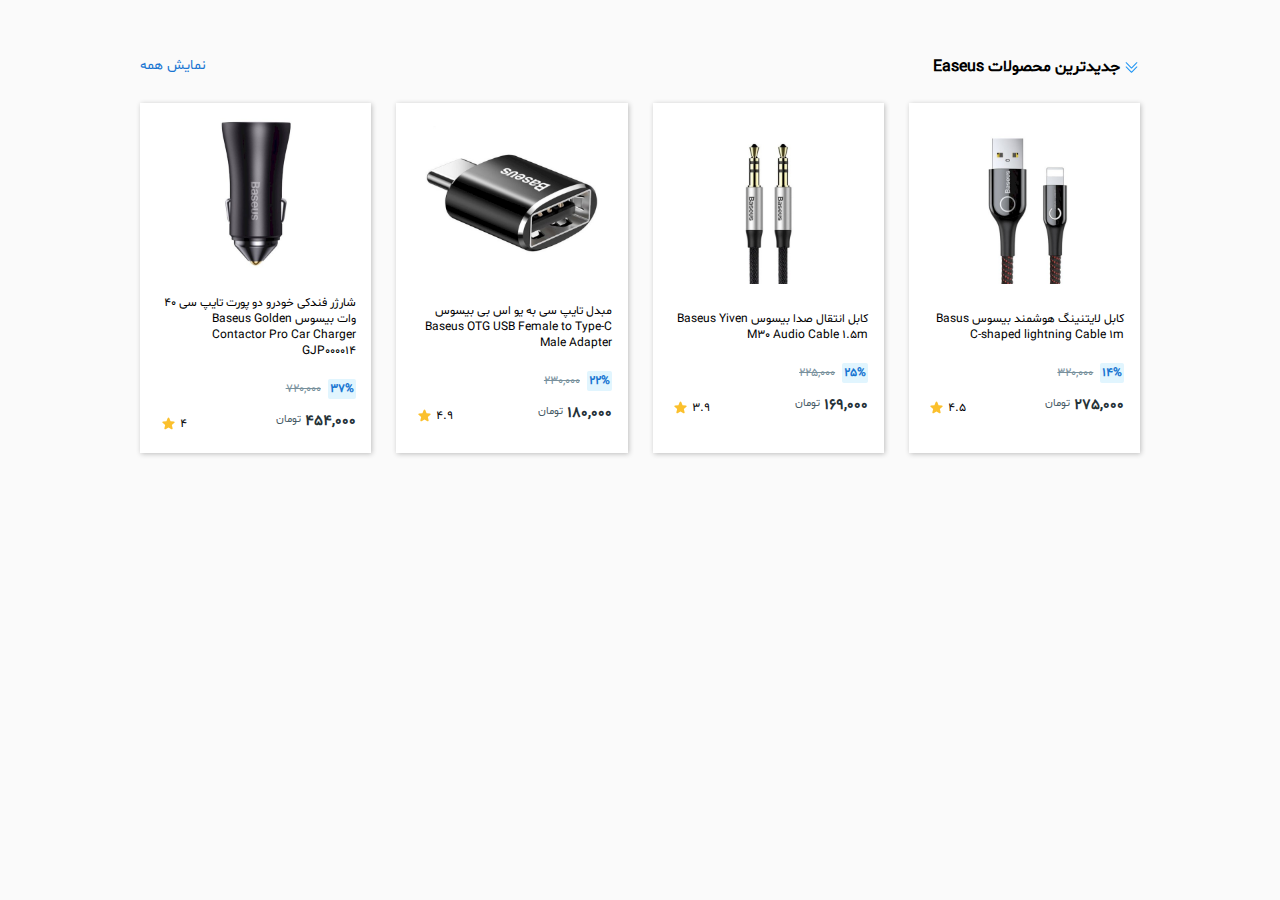
<file: index.html>
<!DOCTYPE html>
<html lang="fa" dir="rtl">
    <head>
        <meta charset="UTF-8">
        <meta name="viewport" content="width=device-width, initial-scale=1.0">
        <title>Mini Project</title>
        <link rel="stylesheet" href="./styles/style.css">
        <link rel="icon" type="images/svg" href="./icons/icon.svg">
    </head>
    <body>
        <div class="container">
            <div class="section-header">
                <div class="container2">
                   <svg class="menu-icon" xmlns="http://www.w3.org/2000/svg" fill="none" viewBox="0 0 24 24" stroke-width="1.5" stroke="#2196F3" class="w-6 h-6">
                        <path stroke-linecap="round" stroke-linejoin="round" d="M19.5 5.25l-7.5 7.5-7.5-7.5m15 6l-7.5 7.5-7.5-7.5" />
                    </svg>                    
                    <div class="text">جدیدترین محصولات Easeus</div>
                </div>               
                <div class="text2">نمایش همه</div>
            </div>
            <div class="product-box">
                <div class="product-card">
                    <div class="image">
                        <img src="./images/img1.jpg" alt="lightning-cable">
                    </div>
                    <div class="product-name">
                        کابل لایتنینگ هوشمند بیسوس Basus C-shaped lightning Cable 1m
                    </div>
                    <div class="prices">
                        <div class="discount-box">14%</div>
                        <div class="primary-price">320,000</div>                        
                    </div>
                    <div class="information">
                        <div class="prices2">
                            <div class="price-discount">275,000</div>
                            <div class="currency">تومان</div>
                        </div>
                        <div class="rating">
                            <div class="rate">4.5</div>
                            <div class="star"><svg xmlns="http://www.w3.org/2000/svg" viewBox="0 0 24 24" fill="#FBC02D" class="w-6 h-6">
                                <path fill-rule="evenodd" d="M10.788 3.21c.448-1.077 1.976-1.077 2.424 0l2.082 5.007 5.404.433c1.164.093 1.636 1.545.749 2.305l-4.117 3.527 1.257 5.273c.271 1.136-.964 2.033-1.96 1.425L12 18.354 7.373 21.18c-.996.608-2.231-.29-1.96-1.425l1.257-5.273-4.117-3.527c-.887-.76-.415-2.212.749-2.305l5.404-.433 2.082-5.006z" clip-rule="evenodd" />
                              </svg>
                              </div>
                        </div>
                    </div>                   
                </div>
                <div class="product-card">
                    <div class="image">
                        <img src="./images/img2.jpg" alt="lightning-cable">
                    </div>
                    <div class="product-name">
                        کابل انتقال صدا بیسوس Baseus Yiven M30 Audio Cable 1.5m
                    </div>
                    <div class="prices">
                        <div class="discount-box">25%</div>
                        <div class="primary-price">225,000</div>                        
                    </div>
                    <div class="information">
                        <div class="prices2">
                            <div class="price-discount">169,000</div>
                            <div class="currency">تومان</div>
                        </div>
                        <div class="rating">
                            <div class="rate">3.9</div>
                            <div class="star"><svg xmlns="http://www.w3.org/2000/svg" viewBox="0 0 24 24" fill="#FBC02D" class="w-6 h-6">
                                <path fill-rule="evenodd" d="M10.788 3.21c.448-1.077 1.976-1.077 2.424 0l2.082 5.007 5.404.433c1.164.093 1.636 1.545.749 2.305l-4.117 3.527 1.257 5.273c.271 1.136-.964 2.033-1.96 1.425L12 18.354 7.373 21.18c-.996.608-2.231-.29-1.96-1.425l1.257-5.273-4.117-3.527c-.887-.76-.415-2.212.749-2.305l5.404-.433 2.082-5.006z" clip-rule="evenodd" />
                              </svg>
                              </div>
                        </div>
                    </div>                   
                </div>
                <div class="product-card">
                    <div class="image">
                        <img src="./images/img3.jpg" alt="lightning-cable">
                    </div>
                    <div class="product-name">
                        مبدل تایپ سی به یو اس بی بیسوس Baseus OTG USB Female to Type-C Male Adapter
                    </div>
                    <div class="prices">
                        <div class="discount-box">22%</div>
                        <div class="primary-price">230,000</div>                        
                    </div>
                    <div class="information">
                        <div class="prices2">
                            <div class="price-discount">180,000</div>
                            <div class="currency">تومان</div>
                        </div>
                        <div class="rating">
                            <div class="rate">4.9</div>
                            <div class="star"><svg xmlns="http://www.w3.org/2000/svg" viewBox="0 0 24 24" fill="#FBC02D" class="w-6 h-6">
                                <path fill-rule="evenodd" d="M10.788 3.21c.448-1.077 1.976-1.077 2.424 0l2.082 5.007 5.404.433c1.164.093 1.636 1.545.749 2.305l-4.117 3.527 1.257 5.273c.271 1.136-.964 2.033-1.96 1.425L12 18.354 7.373 21.18c-.996.608-2.231-.29-1.96-1.425l1.257-5.273-4.117-3.527c-.887-.76-.415-2.212.749-2.305l5.404-.433 2.082-5.006z" clip-rule="evenodd" />
                              </svg>
                              </div>
                        </div>
                    </div>                   
                </div>
                <div class="product-card">
                    <div class="image">
                        <img src="./images/img4.jpg" alt="lightning-cable">
                    </div>
                    <div class="product-name">
                        شارژر فندکی خودرو دو پورت تایپ سی 40 وات بیسوس Baseus Golden Contactor Pro Car Charger GJP000014
                    </div>
                    <div class="prices">
                        <div class="discount-box">37%</div>
                        <div class="primary-price">720,000</div>                        
                    </div>
                    <div class="information">
                        <div class="prices2">
                            <div class="price-discount">454,000</div>
                            <div class="currency">تومان</div>
                        </div>
                        <div class="rating">
                            <div class="rate">4</div>
                            <div class="star"><svg xmlns="http://www.w3.org/2000/svg" viewBox="0 0 24 24" fill="#FBC02D" class="w-6 h-6">
                                <path fill-rule="evenodd" d="M10.788 3.21c.448-1.077 1.976-1.077 2.424 0l2.082 5.007 5.404.433c1.164.093 1.636 1.545.749 2.305l-4.117 3.527 1.257 5.273c.271 1.136-.964 2.033-1.96 1.425L12 18.354 7.373 21.18c-.996.608-2.231-.29-1.96-1.425l1.257-5.273-4.117-3.527c-.887-.76-.415-2.212.749-2.305l5.404-.433 2.082-5.006z" clip-rule="evenodd" />
                              </svg>
                              </div>
                        </div>
                    </div>                   
                </div>
                
            </div>
            
            
        </div>
    </body>
</html>
</file>
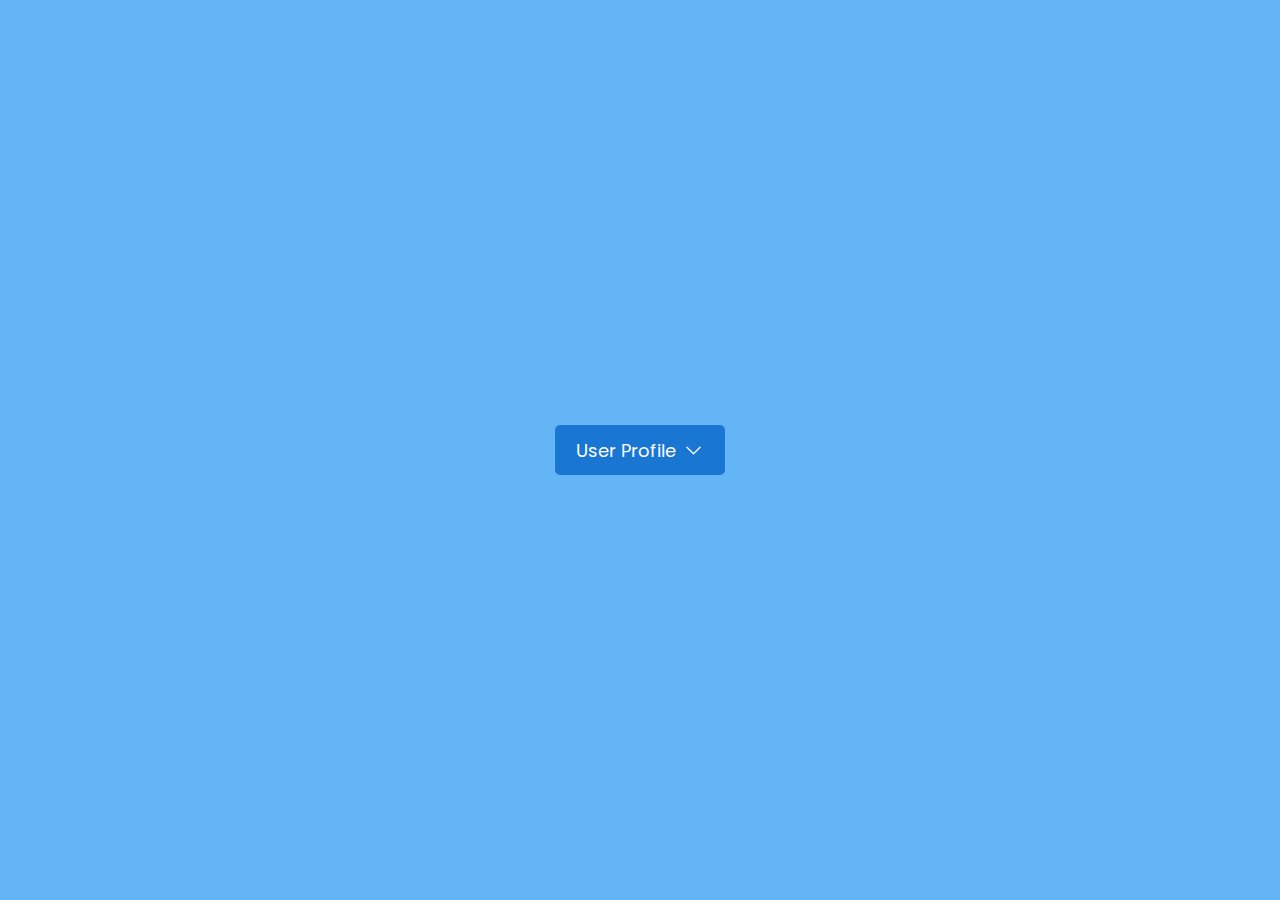
<file: drop_down_button/index.html>
<!DOCTYPE html>
    <html lang="en">
    <head>
        <meta charset="UTF-8">
        <meta name="viewport" content="width=device-width, initial-scale=1.0">        
        <title>drop down botton</title>
        <link rel="preconnect" href="https://fonts.googleapis.com">
        <link rel="preconnect" href="https://fonts.gstatic.com" crossorigin>
        <link href="https://fonts.googleapis.com/css2?family=Poppins&display=swap" rel="stylesheet">
        <link rel="stylesheet" href="./style.css">
    </head>
    <body>
        <div class="container">
            <button class="button">User Profile
                <svg class="icon" xmlns="http://www.w3.org/2000/svg" fill="none" viewBox="0 0 24 24" stroke-width="1.5" stroke="currentColor" >
                <path stroke-linecap="round" stroke-linejoin="round" d="M19.5 8.25l-7.5 7.5-7.5-7.5" />
            </svg>
            </button>
            <div class="content">
                <a href="#">Account</a>
                <a href="#">Courses</a>
                <a href="#">Basket</a>
                <a href="#">Logout</a>
            </div>
        </div>
    </body>
</html>
</file>
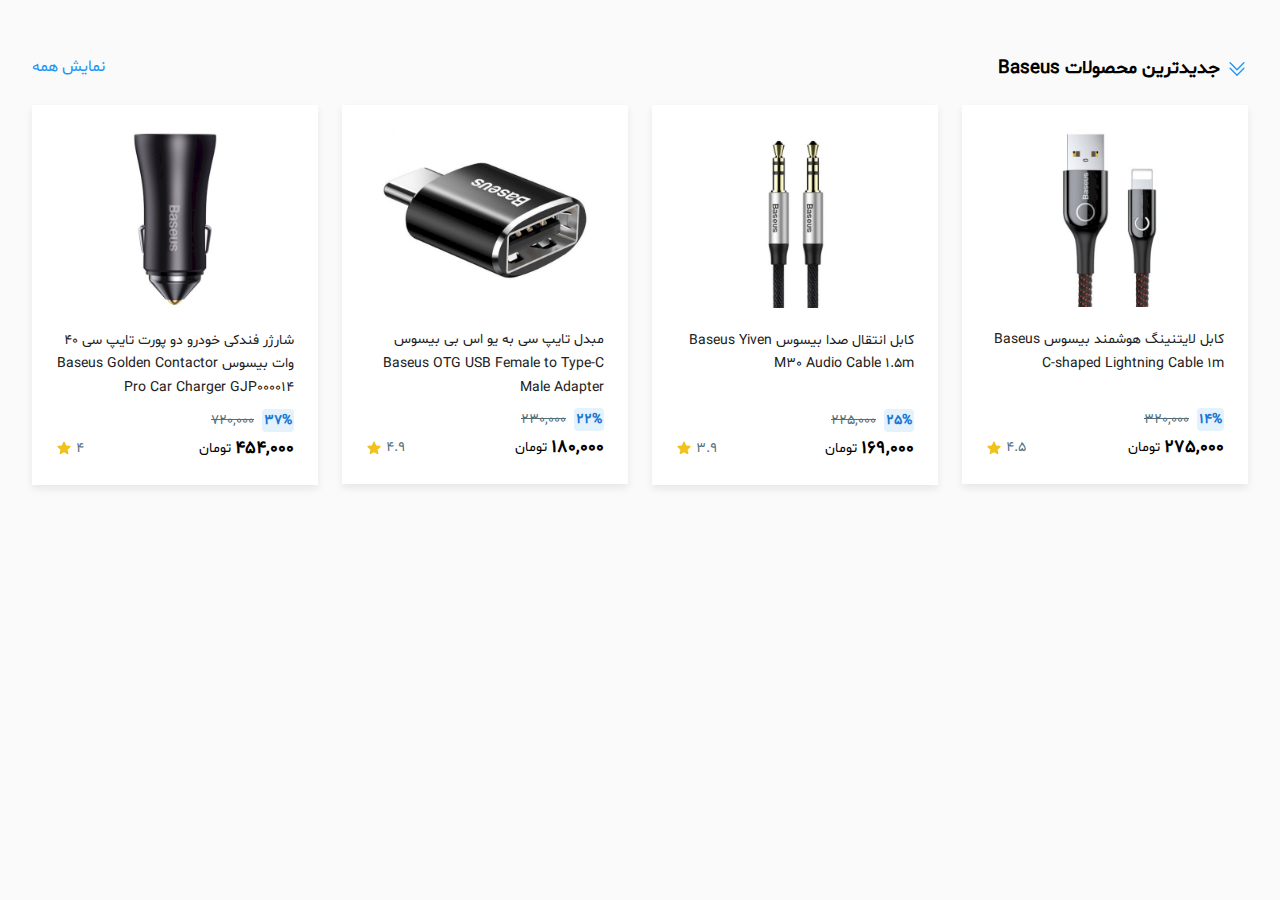
<file: simple product box/index.html>
<!DOCTYPE html>
<html lang="fa" dir="rtl">
    <head>
        <meta charset="UTF-8">
        <meta name="viewport" content="width=device-width, initial-scale=1.0">
        <title>simple product card</title>
        <link rel="stylesheet" href="./styles/style.css">
    </head>
    <body>
        <div class="container">
            <div class="section_head">
                <h3 class="section_title">
                    <svg class="section__title-icon" xmlns="http://www.w3.org/2000/svg" viewBox="0 0 24 24" fill="currentColor">
                        <path fill-rule="evenodd" d="M20.03 4.72a.75.75 0 010 1.06l-7.5 7.5a.75.75 0 01-1.06 0l-7.5-7.5a.75.75 0 011.06-1.06L12 11.69l6.97-6.97a.75.75 0 011.06 0zm0 6a.75.75 0 010 1.06l-7.5 7.5a.75.75 0 01-1.06 0l-7.5-7.5a.75.75 0 111.06-1.06L12 17.69l6.97-6.97a.75.75 0 011.06 0z" clip-rule="evenodd"></path>
                    </svg>
                    جدیدترین محصولات Baseus
                </h3>
                <a href="#" class="section-link">نمایش همه</a>
            </div>
            <div class="row">
                <div class="product">
                    <img  class="product_image" src="./images/img1.jpg" alt="product1">
                    <h4 class="product_name">
                        <a class="product_link" href ="#">کابل لایتنینگ هوشمند بیسوس Baseus C-shaped Lightning Cable 1m</a>
                    </h4>
                    <div class="product_offer">
                        <span class="product_offer_percent">14%</span>
                        <span class="product_offer_price">320,000</span>
                    </div>
                    <div class="product_wrapper">
                        <div class="product_price">
                            <span class="product_price_number">275,000</span>
                            <span class="Product_price_currency">تومان</span>
                        </div>
                        <div class="product_rating">
                            <span class="product_rating_number">4.5</span>
                            <svg class="product__rating_icon" xmlns="http://www.w3.org/2000/svg" viewBox="0 0 24 24" fill="currentColor">
                                <path fill-rule="evenodd" d="M10.788 3.21c.448-1.077 1.976-1.077 2.424 0l2.082 5.007 5.404.433c1.164.093 1.636 1.545.749 2.305l-4.117 3.527 1.257 5.273c.271 1.136-.964 2.033-1.96 1.425L12 18.354 7.373 21.18c-.996.608-2.231-.29-1.96-1.425l1.257-5.273-4.117-3.527c-.887-.76-.415-2.212.749-2.305l5.404-.433 2.082-5.006z" clip-rule="evenodd"></path>
                            </svg>
                        </div>
                    </div>
                </div>                                  
                <div class="product">
                    <img  class="product_image" src="./images/img2.jpg" alt="product1">
                    <h4 class="product_name">
                        <a class="product_link" href ="#"> کابل انتقال صدا بیسوس Baseus Yiven M30 Audio Cable 1.5m</a>
                    </h4>
                    <div class="product_offer">
                        <span class="product_offer_percent">25%</span>
                        <span class="product_offer_price">225,000</span>
                    </div>
                    <div class="product_wrapper">
                        <div class="product_price">
                            <span class="product_price_number">169,000</span>
                            <span class="Product_price_currency">تومان</span>
                        </div>
                        <div class="product_rating">
                            <span class="product_rating_number">3.9</span>
                            <svg class="product__rating_icon" xmlns="http://www.w3.org/2000/svg" viewBox="0 0 24 24" fill="currentColor">
                                <path fill-rule="evenodd" d="M10.788 3.21c.448-1.077 1.976-1.077 2.424 0l2.082 5.007 5.404.433c1.164.093 1.636 1.545.749 2.305l-4.117 3.527 1.257 5.273c.271 1.136-.964 2.033-1.96 1.425L12 18.354 7.373 21.18c-.996.608-2.231-.29-1.96-1.425l1.257-5.273-4.117-3.527c-.887-.76-.415-2.212.749-2.305l5.404-.433 2.082-5.006z" clip-rule="evenodd"></path>
                            </svg>
                        </div>
                    </div>
                </div>                                  
                <div class="product">
                    <img  class="product_image" src="./images/img3.jpg" alt="product1">
                    <h4 class="product_name">
                        <a class="product_link" href ="#">مبدل تایپ سی به یو اس بی بیسوس Baseus OTG USB Female to Type-C Male Adapter</a>
                    </h4>
                    <div class="product_offer">
                        <span class="product_offer_percent">22%</span>
                        <span class="product_offer_price">230,000</span>
                    </div>
                    <div class="product_wrapper">
                        <div class="product_price">
                            <span class="product_price_number">180,000</span>
                            <span class="Product_price_currency">تومان</span>
                        </div>
                        <div class="product_rating">
                            <span class="product_rating_number">4.9</span>
                            <svg class="product__rating_icon" xmlns="http://www.w3.org/2000/svg" viewBox="0 0 24 24" fill="currentColor">
                                <path fill-rule="evenodd" d="M10.788 3.21c.448-1.077 1.976-1.077 2.424 0l2.082 5.007 5.404.433c1.164.093 1.636 1.545.749 2.305l-4.117 3.527 1.257 5.273c.271 1.136-.964 2.033-1.96 1.425L12 18.354 7.373 21.18c-.996.608-2.231-.29-1.96-1.425l1.257-5.273-4.117-3.527c-.887-.76-.415-2.212.749-2.305l5.404-.433 2.082-5.006z" clip-rule="evenodd"></path>
                            </svg>
                        </div>
                    </div>
                </div>                                  
                <div class="product">
                    <img  class="product_image" src="./images/img4.jpg" alt="product1">
                    <h4 class="product_name">
                        <a class="product_link" href ="#">شارژر فندکی خودرو دو پورت تایپ سی 40 وات بیسوس Baseus Golden Contactor Pro Car Charger GJP000014</a>
                    </h4>
                    <div class="product_offer">
                        <span class="product_offer_percent">37%</span>
                        <span class="product_offer_price">720,000</span>
                    </div>
                    <div class="product_wrapper">
                        <div class="product_price">
                            <span class="product_price_number">454,000</span>
                            <span class="Product_price_currency">تومان</span>
                        </div>
                        <div class="product_rating">
                            <span class="product_rating_number">4</span>
                            <svg class="product__rating_icon" xmlns="http://www.w3.org/2000/svg" viewBox="0 0 24 24" fill="currentColor">
                                <path fill-rule="evenodd" d="M10.788 3.21c.448-1.077 1.976-1.077 2.424 0l2.082 5.007 5.404.433c1.164.093 1.636 1.545.749 2.305l-4.117 3.527 1.257 5.273c.271 1.136-.964 2.033-1.96 1.425L12 18.354 7.373 21.18c-.996.608-2.231-.29-1.96-1.425l1.257-5.273-4.117-3.527c-.887-.76-.415-2.212.749-2.305l5.404-.433 2.082-5.006z" clip-rule="evenodd"></path>
                            </svg>
                        </div>
                    </div>
                </div>                             
            </div>
            
        </div>
    </body>
</html>
</file>
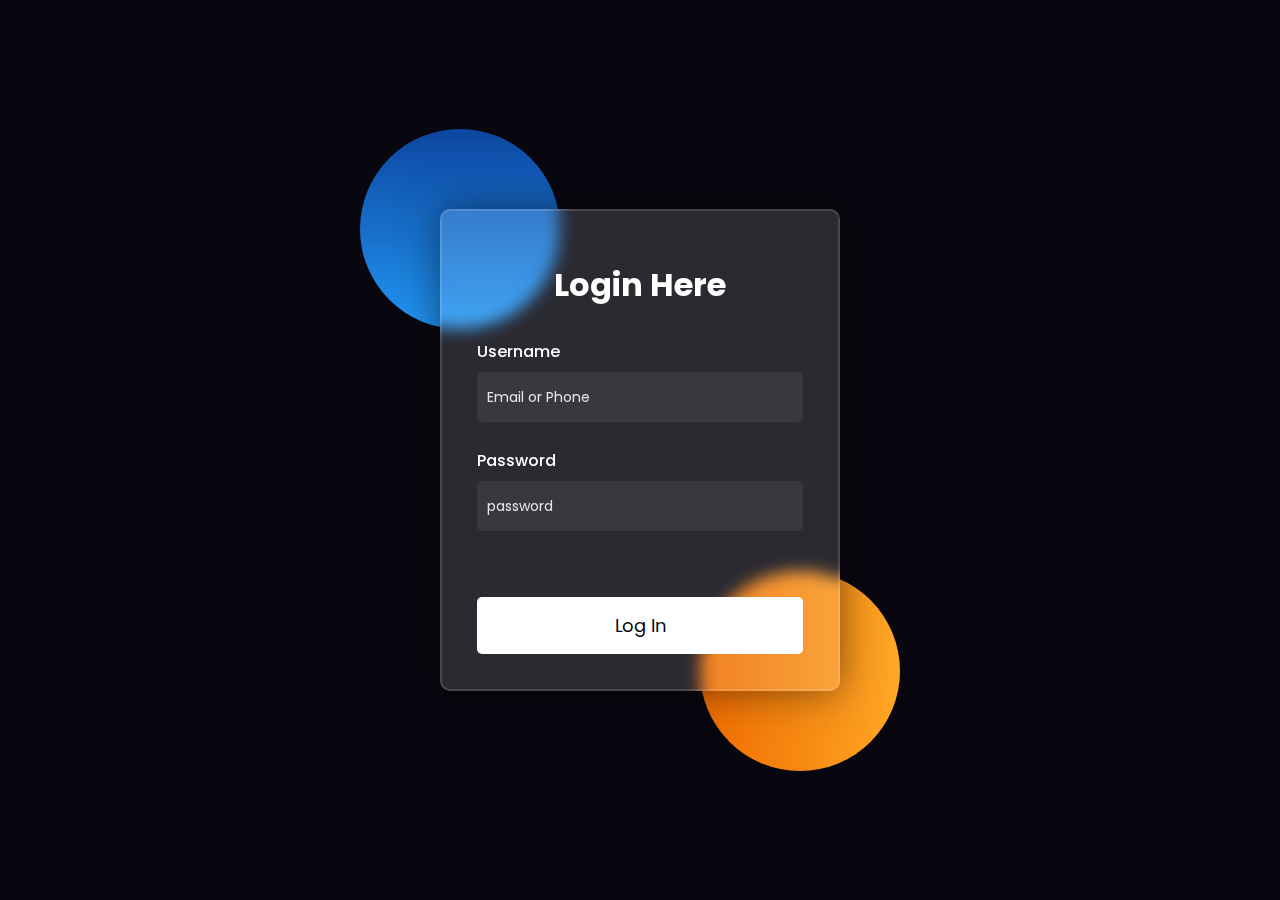
<file: simple_login_page/index.html>
<!DOCTYPE html>
<html lang="en" dir="ltr">
    <head>
        <meta charset="UTF-8">
        <meta name="viewport" content="width=device-width, initial-scale=1.0">
        <title>login page</title>    
        <link rel="preconnect" href="https://fonts.googleapis.com">
        <link rel="preconnect" href="https://fonts.gstatic.com" crossorigin>
        <link href="https://fonts.googleapis.com/css2?family=Poppins&display=swap" rel="stylesheet">    
        <link rel="stylesheet" href="./style.css">
        
    </head>
    <body>
        <div class="wrapper">  
            <div class="shape shape1"></div>  
            <div class="shape shape2"></div>               
            <form action="#" class="form">
                <h2 class="form_title">Login Here</h2>
                <div class="form_input_wrapper">
                    <label class="form_label" for="username">Username</h3>
                    <input class="form_input "type="text" placeholder="Email or Phone">
                </div>
                <div class="form_input_wrapper">
                    <label class="form_label" for="password">Password</h3>
                    <input class="form_input "type="password" placeholder="password">
                </div>
                <button type="submit" class="form_submit_button">Log In</button>
            </form>            
        </div>
    </body>
</html>
</file>
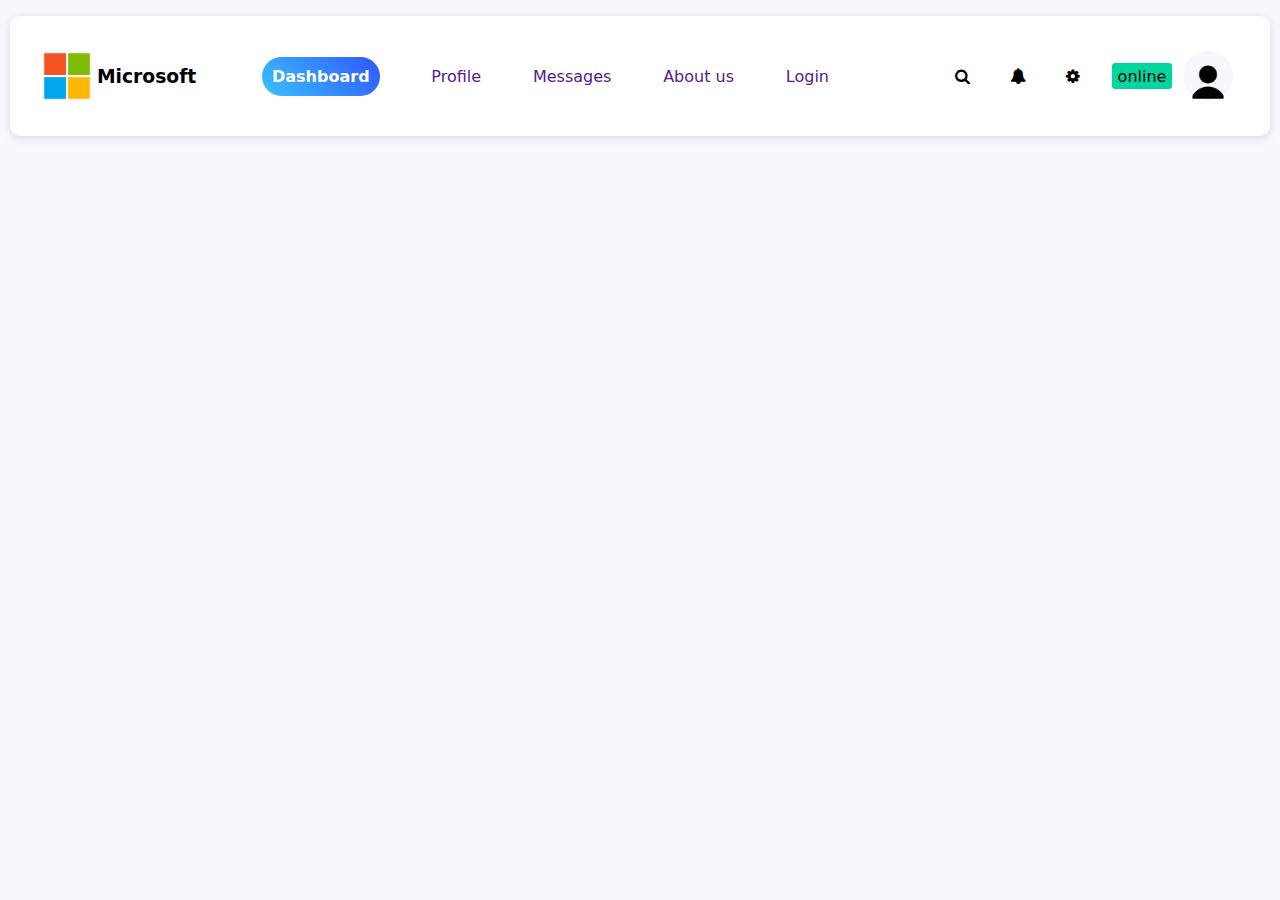
<file: simple_navigation_bar/index.html>
<!DOCTYPE html>
<html lang="en" dir="ltr">
    <head>
        <meta charset="UTF-8">
        <meta name="viewport" content="width=device-width, initial-scale=1.0">
        <title>simple header</title>
        <link rel="stylesheet" href="./style.css">
        <link rel="stylesheet" href="https://cdnjs.cloudflare.com/ajax/libs/font-awesome/4.7.0/css/font-awesome.min.css">
    </head>
    <body>
        <div class="container">
            <div class="nav_section">
                <div class="left_nav">
                    <div class="logo_section">
                        <div class="logo_box">
                            <img class="logo" src="./images/Microsoft_logo.png" alt="site logo">
                            <h3>Microsoft</h3>
                        </div>
                    </div>
                </div>
                <div class="nav_center">
                    <ul>
                        <li><a class="dashboard" href="">Dashboard</a></li>
                        <li><a href="">Profile</a></li>
                        <li><a href="">Messages</a></li>
                        <li><a href="">About us</a></li>
                        <li><a href="">Login</a></li>
                    </ul>
                </div>
                <div class="right_nav">
                    <div class="icons">
                        <div><i class="fa fa-search"></i></div>
                        <div><i class=" fa fa-bell"></i></div>
                        <div><i class=" fa fa-cog"></i></div>
                    </div>
                    <div class="user_section">
                        <div class="status">
                            online
                        </div>
                        <div class="user_image">
                            <img src="./images/user_icon.png" alt="user_profile">
                        </div>
                    </div>
                </div>
            </div>
        </div>
    </body>
</html>
</file>
<file: styles/style.css>
@font-face {
    font-family:Shabnam ;
    src: url("../fonts/Shabnam-FD.woff2") format("woff2");
}
* {
    box-sizing: border-box;
    margin: 0;
}
body {
    font-family: Shabnam;
    background-color: #fafafa;
}
.container {
    max-width: 1000px;
    margin-top:56px;   
    margin-right: auto;
    margin-left: auto;
    display: flex;
    flex-direction: column;
}
.section-header {
  width: 100%;
  display: flex;
  justify-content: space-between;
}
.container2 {
    display: flex;
    justify-content: center;
    align-items: center;
}
.menu-icon {
    width: 17px;
}
.text {
    font-weight: bold;
    padding-right: 3px;
}
.text2 {
    color:#1976D2 ;
    font-size: 14px;
}
.product-box {
    display: flex;
    gap: 25px;
   
}
.product-card {
    margin-top: 25px;   
    width: 100%;
    background-color: white;
    color: black;
    display: flex;
    flex-direction: column;
    align-items: center;
    justify-content: center;
    box-shadow: 1px 1px 5px rgba(0, 0, 0, 0.24);
}
.product-card img {
    width: 200px;
    margin: 10px;
    margin-top: 15px;
}
.product-name {
    font-size: 12px;
    width: 200px;    
    margin: 10px;
    margin-bottom: 10px;
}
.prices {
    display: flex;       
    margin: 10px;  
    width: 200px;
    margin-bottom: 2px;
}
.discount-box {
    border: 5px;
    border-radius: 2px;   
    background-color: #E1F5FE;
    color: #1976D2;
    font-weight: bold;
    font-size: 12px;   
    padding: 2px;
}
.primary-price{
    border: 5px;
    color: #78909C;
    text-decoration: line-through;
    font-size: 12px;
    padding: 2px;
    margin-right: 5px;
}
.information{
    display: flex;
    margin: 10px;  
    width: 200px;
    justify-content: space-between;
}
.prices2 {
    display: flex;      
    color: #263238;
    justify-content: baseline;
}
.price-discount {
    font-weight: bold; 
    font-size: 15px;  
}
.currency {   
    font-size: 11px;
    margin-right:3px ;
    padding: 1px;
    color: #455A64;
}
.rating {    
    display: flex; 
    justify-content: baseline;
    padding: 5px;
}
.rate{
    font-size: 12px; 
    margin-left: 4px;
}
.star{
    width: 15px;
}
</file>
<file: drop_down_button/style.css>
html{
    box-sizing: border-box; 
}
*,
*::before,
*::after{
    box-sizing: inherit;
    font: inherit;
    margin: 0;
}
body{
    font-family: "Poppins";
    background-color: #64B5F6;   
    display: flex;
    align-items: center;
    justify-content: center;
    min-height: 100vh;
}
button{
    font-family: "Poppins";
    font-size: 18px;
    color: white;
    border: none;
    outline: none;
}

.container{
    position: relative;
}
.button{
    background-color: #1976D2;
    width: 170px;
    height: 50px;
    border-radius: 5px;
    padding: 5px;
    display: flex;
    align-items: center;
    justify-content: center;
    gap: 7px;
    cursor: pointer;
}
.icon{
    width: 21px;
    height: 21px;
    transition: all 180ms ease-in 80ms;
}
.content{
    position: absolute;
    top: 50px;
    width: 170px;
    padding: 1rem;
    border-radius: 5px;
    background-color: white;
    box-shadow: 0 2px 16px rgba(0,0,0,0.1);
    text-align: center;
    visibility: hidden;
    transition: all 180ms ease-in 80ms;
    opacity: 0;
}
.content a{
    text-decoration: none;
    color: #1b1b1b;
    display: block;
    margin-bottom: 5px;
}
.content a:last-child{
    margin-bottom: 0px;
}
.button:hover{
    background-color: #1565C0;
}
.button:hover .content{
    display: block;
}
.container:hover .content{
    visibility: visible;
    opacity: 1;
    transform: translateY(10px);
}
.button:hover svg{
    transform: rotate(180deg);
    transform-origin:center ;
}
</file>
<file: simple product box/styles/style.css>
@font-face {
    font-family: "shabnam";
    src: url("../fonts/Shabnam-FD.woff2") format("woff2");
}
*{
    box-sizing: border-box;
    margin: 0;
}
body{
    font-family: "shabnam" , sans-serif;
    background-color: #fafafa;
}
.container{
    width: 1216px;
    margin-right: auto;
    margin-left: auto;
    margin-top: 56px;
}
.section_head{
    display: flex;
    justify-content: space-between;
    margin-bottom: 24px;
}
.section_title{
    display: flex;
    align-items: center;
    gap: 6px;
}
.section__title-icon{
    width: 22px;
    height: 22px;
    color: #2196F3;
}
.section-link{
    color: #2196F3;
    text-decoration: none;
}
.row{
    display: flex;
    align-items: center;
    justify-content: center;
    gap: 24px;
}
.product{
    width: 100%;
    padding: 24px;
    box-shadow: 0 4px 8px rgba(0,0,0,0.08);
    background-color: #fff;
}
.product_image{
    width: 100%;    
}
.product_name{
    font-size: 14px;
    font-weight: normal;
    margin-top: 14px;
    line-height: 1.7;
    height: 68px;
}
.product_link{
    text-decoration: none;
    color: #212121;
}
.product_offer{
    display: flex;
    align-items: center;
    gap: 8px;
    font-size: 14px;
    margin-top: 12px;
}
.product_offer_percent{
    background-color:#E3F2FD ;
    color:#1976D2 ;
    font-weight: bold;
    padding: 2px;
    display: inline-block;
    border-radius: 4px;
}
.product_offer_price{
    text-decoration: line-through;
    color: #546E7A;
}
.product_wrapper{
    display: flex;
    justify-content: space-between;
    align-items: center;
    margin-top: 4px;
}
.product_price{
    display: flex;
    align-items: center;
    gap: 4px;
}
.product_price_number{
    font-weight: bold;
    font-size: 18px;
}
.Product_price_currency{
    font-size: 14px;
}
.product_rating{
    display: flex;
    align-items: center;
    gap: 4px;
}
.product_rating_number{
    font-size: 14px;
    color: #546E7A;
}
.product__rating_icon{
    width: 16px;
    height: 16px;
    color: #f1c21b;
}
</file>
<file: simple_login_page/style.css>
html{
    box-sizing: border-box;
}
*, 
*::before, 
*::after{
    box-sizing: inherit;
    margin: 0;
}
body{
    font-family: Poppins;
    background-color: #080710;

    display: flex;
    align-items: center;
    justify-content: center;
    height: 100vh;
}
input,button{
    font-family: "Poppins";
    border: none;
    outline: none;
}
.wrapper{
    width: 400px;
    position: relative;
}
.shape{
    width: 200px;
    height: 200px;
    border-radius: 100%;
    position: absolute;
    z-index: -1;
}
.shape1{
    background:linear-gradient(#0D47A1,#2196F3);
    top: -80px;
    left: -80px;
}
.shape2{
    background:linear-gradient(to right, #EF6C00,#FFA726);
    bottom:-80px;
    right: -60px;
}
.form{
    width: 100%;
    height: 100%;
    background-color:rgba(255, 255, 255, 0.14) ;
    color: white;
    padding: 50px 35px 35px 35px;
    border: 2px solid rgba(255, 255, 255, 0.14) ;
    border-radius: 10px;
    z-index: 1;
    box-shadow: 0 0 40px rgba(0, 0, 0, 0.5);
    backdrop-filter: blur(8px);
}
.form_title{
    font-size: 32px;
    text-align: center;
    margin-bottom: 30px;
}
.form_input_wrapper{
    margin-bottom: 26px;
}
.form_label{
    font-size: 16px;
    font-weight: 500;
}
.form_input{
    font-size: 14px;
    font-weight: 300px;
    display: block;
    height: 50px;
    background-color: rgba(255, 255, 255, 0.07);
    padding: 0 10px;
    width: 100%;
    margin-top: 8px;
    color: white;
    border-radius: 5px;
}
.form_input::placeholder{
    color: #e5e5e5;
}
.form_submit_button{
    background-color: white;
    font-size: 18px;
    color: #080710;
    border-radius: 5px;
    text-align: center;
    padding: 15px 0px;
    width: 100%;
    margin-top: 40px;
}
</file>
<file: simple_navigation_bar/style.css>
:root{
    box-sizing: border-box;
}
*,
*::before,
*::after{
    box-sizing: inherit;
    margin: 0;
    padding: 0;
}
body{
    background-color: #f7f8fd;
    font-family: system-ui, -apple-system, BlinkMacSystemFont, 'Segoe UI', Roboto, Oxygen, Ubuntu, Cantarell, 'Open Sans', 'Helvetica Neue', sans-serif;
}
.container{
    max-width: 1260px;
    margin: 0 auto;
}
.nav_section{
    width: 100%;
    height: 120px;
    background-color: #ffffff;
    margin-top: 1rem;
    border-radius: 10px;
    box-shadow: 0 2px 8px 0 rgba(99,99,99,0.2);
    display: grid;
    grid-template-columns: 10% 45% 25%;
    justify-content: space-between;
}
.left_nav{
    display: flex;
    align-items: center;
    height: 100%;
}
.logo_section{
    display: flex;
    align-items: center;
    padding: 1rem 2rem;
}
.logo_box{
    display: flex;
    align-items: center;
    gap: 5px;
}
img{
    width: 100%;
    height: 50px;
}
ul{
    list-style-type: none;
    text-decoration: none;
}
a{
    text-decoration: none;
}
.nav_center ul{
    display: flex;
    justify-content: space-between;
    align-items: center;
    height: 100%;    

}
.right_nav{
    display: flex;
    width: 20%;
    align-items: center;
    gap: 2rem;
}
.icons{
    display: flex;
    align-items: center;
    justify-content: center;
    gap: 2.5rem;
}
.user_section{
    display: flex;
    align-items: center;
    justify-content: center;
    gap: 0.7rem;
}
.status{
    background-color: hsl(164, 100%, 42%);
    border-radius:0.2rem ;
    width: 60px;
    text-align: center;
    padding: 0.2rem;
}
.user_image{
    width: 50px;
    height: 50px;
    border-radius: 100%;
    background-color: #f7f8fd;
}
.dashboard{
    background-image: linear-gradient(50deg,#3ac2ff,#2f56ff) ;
    color: #ffffff;
    padding: 10px;
    border-radius: 22px;
    font-weight: bold;
}
</file>
